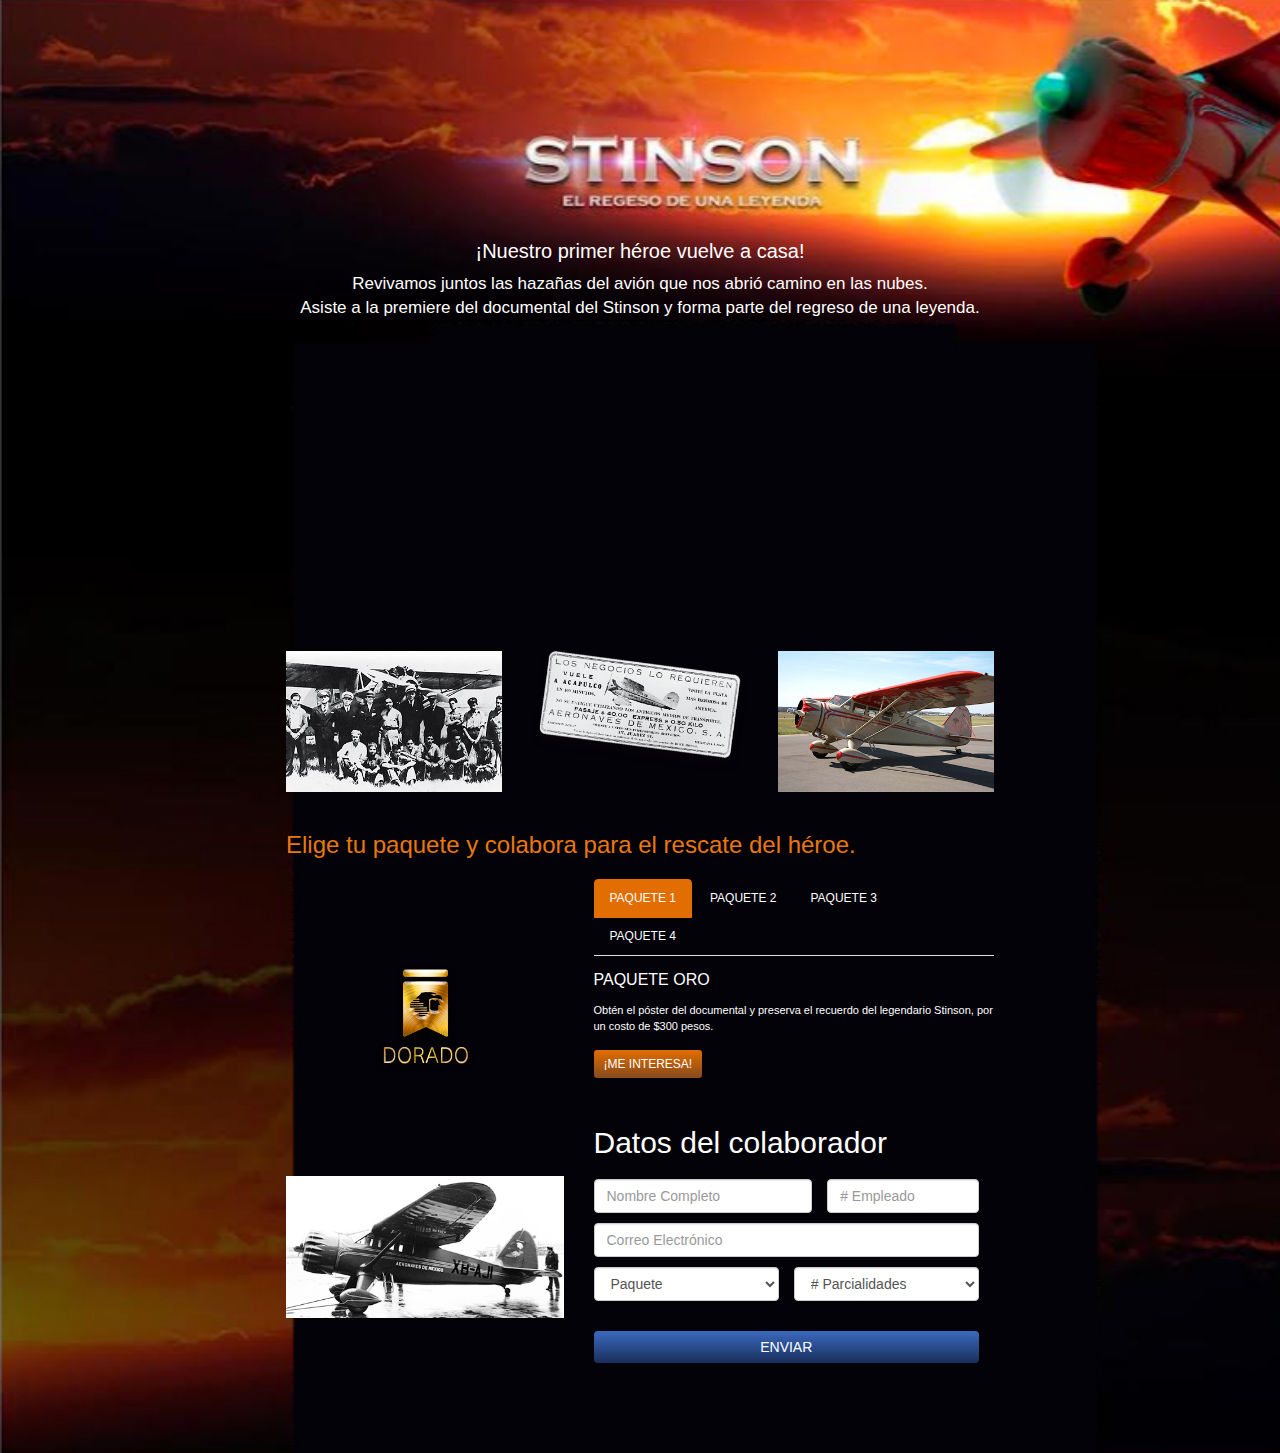
<file: index.html>
<!DOCTYPE html>
<html lang="en">
  <head>
    <meta charset="utf-8">
    <meta http-equiv="X-UA-Compatible" content="IE=edge">
    <meta name="viewport" content="width=device-width, initial-scale=1">
    <!-- The above 3 meta tags *must* come first in the head; any other head content must come *after* these tags -->
    <title>STINSON | El regreso de una leyenda</title>

    <!-- Bootstrap -->
    <link href="assets/css/bootstrap.min.css" rel="stylesheet">
    <link href="assets/css/style.css" rel="stylesheet">
    <!-- HTML5 shim and Respond.js for IE8 support of HTML5 elements and media queries -->
    <!-- WARNING: Respond.js doesn't work if you view the page via file:// -->
    <!--[if lt IE 9]>
      <script src="https://oss.maxcdn.com/html5shiv/3.7.2/html5shiv.min.js"></script>
      <script src="https://oss.maxcdn.com/respond/1.4.2/respond.min.js"></script>
    <![endif]-->
  </head>
  <body>
    <div class="stinsonBg">
		<!-- <a href="#">STINSON</a> -->
		<section class="stinsonInner">
			<div class="container">
				<div class="row">
					<div class="col-xs-12">
						<h1>¡Nuestro primer héroe vuelve a casa!</h1><p class="parrGnrl">Revivamos juntos las hazañas del avión que nos abrió camino en las nubes. <br>Asiste a la premiere del documental del Stinson y forma parte del regreso de una leyenda.</p>
					</div>
					<div class="col-xs-12">
						<iframe width="100%" height="315" src="https://www.youtube.com/embed/UynebNZiVQA?rel=0&amp;fs=0&amp;showinfo=0" frameborder="0" allowfullscreen></iframe>
					</div>
					<div class="col-xs-4">
						<img class="imgResponsive" src="assets/img/stinton_img1.jpg">
					</div>
					<div class="col-xs-4">
						<img class="imgResponsive" src="assets/img/stinton_img2.png">
					</div>
					<div class="col-xs-4">
						<img class="imgResponsive" src="assets/img/stinton_img3.jpg">
					</div>
				</div>
				<div class="row tabRows">
					<div class="col-xs-12"><h2 class="subttl">Elige tu paquete y colabora para el rescate del héroe.</h2></div>
					<div class="col-xs-12 col-sm-7 col-sm-offset-5 text-left tabSquare">
					  <ul class="nav nav-tabs" role="tablist">
					    <li role="presentation" class="active"><a href="#pkg1" aria-controls="pkg1" role="tab" data-toggle="tab">PAQUETE 1</a></li>
					    <li role="presentation"><a href="#pkg2" aria-controls="pkg2" role="tab" data-toggle="tab">PAQUETE 2</a></li>
					    <li role="presentation"><a href="#pkg3" aria-controls="pkg3" role="tab" data-toggle="tab">PAQUETE 3</a></li>
					    <li role="presentation"><a href="#pkg4" aria-controls="pkg4" role="tab" data-toggle="tab">PAQUETE 4</a></li>
					  </ul>
					</div>
					<div class="tab-content">
					    <div role="tabpanel" class="tab-pane active" id="pkg1">
					    	<div class="col-xs-12 col-sm-5">
					    		<img class="imgPkgTab" src="assets/img/stinton_paquete1.png">
					    	</div>
					    	<div class="col-xs-12 col-sm-7 tabSquare text-left">
					    	<h3>Paquete Oro</h3>
					    	<p>Obtén el póster del documental y preserva el recuerdo del legendario Stinson, por un costo de $300 pesos.</p>
					    	<a href="#" class="btn btn-primary btn-sm">¡ME INTERESA!</a>
					    	</div>
					    </div>
					    <div role="tabpanel" class="tab-pane" id="pkg2">
					    	<div class="col-xs-12 col-sm-5">
					    		<img class="imgPkgTab" src="assets/img/stinton_paquete2.png">
					    	</div>
					    	<div class="col-xs-12 col-sm-7 tabSquare text-left">
						    	<h3>Paquete Platino</h3>
						    	<p>Disfruta de una premiere única e histórica en nuestro hangár con el paquete platino. Disfruta antes que nadie del documental y lleva contigo el póster de la producción por un costo de $400 pesos.</p>
						    	<a href="#" class="btn btn-primary btn-sm">¡ME INTERESA!</a>
					    	</div>
					    </div>
					    <div role="tabpanel" class="tab-pane" id="pkg3">
					    	<div class="col-xs-12 col-sm-5">
					    		<img class="imgPkgTab" src="assets/img/stinton_paquete3.png">
					    	</div>
					    	<div class="col-xs-12 col-sm-7 tabSquare text-left">
						    	<h3>Paquete Diamante</h3>
						    	<p>Transforma este evento en algo inolvidable con una foto dentro de la leyenda de la aviación mexicana. Adquiere este paquete por $500 pesos y asiste a la premiere en el hangár, obtén el póster del documental y tómate una fotografía con el Stinson.</p>
						    	<a href="#" class="btn btn-primary btn-sm">¡ME INTERESA!</a>
					    	</div>
					    </div>
					    <div role="tabpanel" class="tab-pane" id="pkg4">
					    	<div class="col-xs-12 col-sm-5">
					    		<img class="imgPkgTab" src="assets/img/stinton_paquete4.png">
					    	</div>
					    	<div class="col-xs-12 col-sm-7 tabSquare text-left">
						    	<h3>Paquete VIP</h3>
						    	<p>Directores, subdirectores y pilotos, disfrutarán de la premiere en el hangár, el póster del evento y una fotografía dentro del Stinson con una celebridad, por una aportación de $1000.</p>
						    	<a href="#" class="btn btn-primary btn-sm">¡ME INTERESA!</a>
					    	</div>
					    </div>
					</div>
				</div>
				<div class="row">
					<div class="col-xs-12 col-sm-5">
						<img class="imgResponsive imgFormSide" src="assets/img/stinton_img4.jpg">
					</div>
					<div class="col-xs-12 col-sm-7 text-left">
						<h2 style="margin-top:0;">Datos del colaborador</h2>
						<form class="row stinsonForm">
							<div class="inputBox col-sm-7">
							   <label for="inputName" class="sr-only">Nombre Completo</label>
							   <input type="text" class="form-control" id="inputName" placeholder="Nombre Completo">
							</div>
							<div class="inputBox col-sm-5">
							   <label for="inputNumber" class="sr-only">No. Empleado</label>
							   <input type="number" class="form-control" id="inputNumber" placeholder="# Empleado">
							</div>
							<div class="inputBox col-xs-12">
							   <label for="inputEmail" class="sr-only">Correo Electrónico</label>
							   <input type="email" class="form-control" id="inputEmail" placeholder="Correo Electrónico">
							</div>
							<div class="inputBox col-xs-6">
							   <label for="inputPkg" class="sr-only"></label>
							   <select class="form-control" id="inputPkg">
							   	  <option disabled selected>Paquete</option>
								  <option value="Oro">Paquete Oro</option>
								  <option value="Platino">Paquete Platino</option>
								  <option value="Diamante">Paquete Diamante</option>
								  <option value="VIP">Paquete VIP</option>
								</select>
							</div>
							<div class="inputBox col-xs-6">
							   <label for="inputPagos" class="sr-only">Parcialidades</label>
							   <select class="form-control" id="inputPagos">
							   	  <option disabled selected># Parcialidades</option>
								  <option value="">1</option>
								  <option value="">2</option>
								  <option value="">3</option>
								</select>
							</div>
							<div class="col-sm-12 submitForm">
							   <button type="submit" class="btn btn-default">ENVIAR</button>
							</div>
						</form>
					</div>
				</div>
			</div>
		</section>
    </div>

    <!-- jQuery (necessary for Bootstrap's JavaScript plugins) -->
    <script src="https://ajax.googleapis.com/ajax/libs/jquery/1.11.3/jquery.min.js"></script>
    <!-- Include all compiled plugins (below), or include individual files as needed -->
    <script src="js/bootstrap.min.js"></script>
  </body>
</html>
</file>
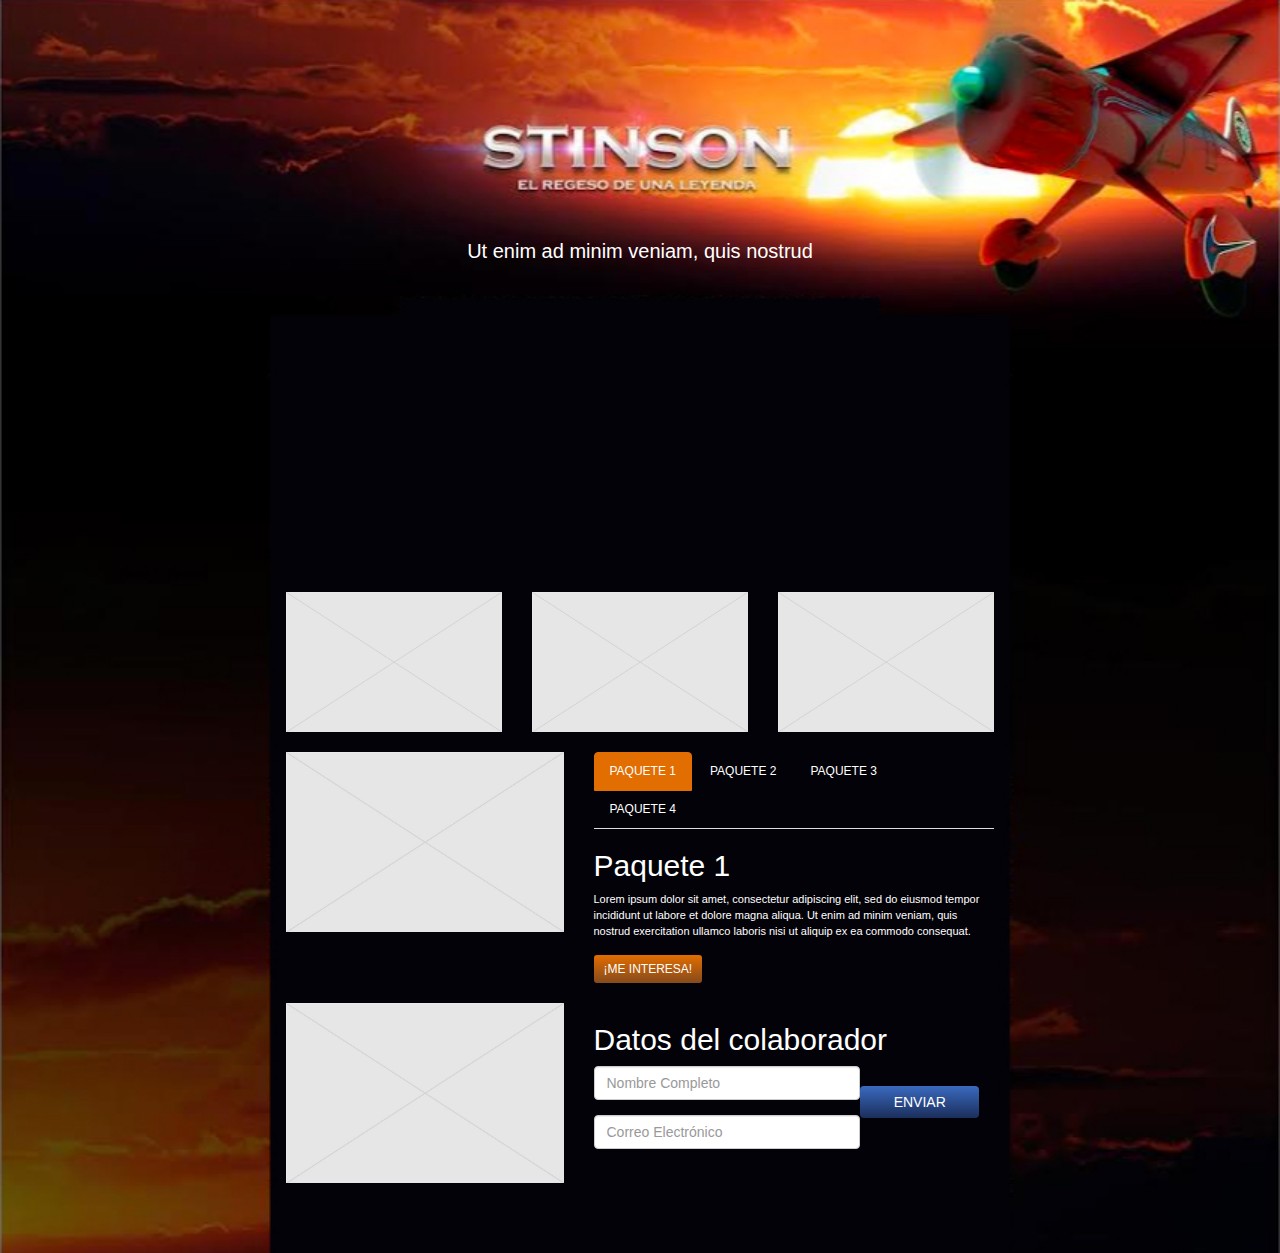
<file: stinson.html>
<!DOCTYPE html>
<html lang="en">
  <head>
    <meta charset="utf-8">
    <meta http-equiv="X-UA-Compatible" content="IE=edge">
    <meta name="viewport" content="width=device-width, initial-scale=1">
    <!-- The above 3 meta tags *must* come first in the head; any other head content must come *after* these tags -->
    <title>STINSON | El regreso de una leyenda</title>

    <!-- Bootstrap -->
    <link href="assets/css/bootstrap.min.css" rel="stylesheet">
    <link href="assets/css/style.css" rel="stylesheet">
    <!-- HTML5 shim and Respond.js for IE8 support of HTML5 elements and media queries -->
    <!-- WARNING: Respond.js doesn't work if you view the page via file:// -->
    <!--[if lt IE 9]>
      <script src="https://oss.maxcdn.com/html5shiv/3.7.2/html5shiv.min.js"></script>
      <script src="https://oss.maxcdn.com/respond/1.4.2/respond.min.js"></script>
    <![endif]-->
  </head>
  <body>
    <div class="stinsonBg">
		<!-- <a href="#">STINSON</a> -->
		<section class="stinsonInner">
			<div class="container">
				<div class="row">
					<div class="col-xs-12">
						<h1>Ut enim ad minim veniam, quis nostrud</h1>
					</div>
					<div class="col-xs-12">
						<iframe width="100%" height="315" src="https://www.youtube.com/embed/UynebNZiVQA" frameborder="0" allowfullscreen></iframe>
					</div>
					<div class="col-xs-4">
						<img src="assets/img/img_ex_sm.jpg" style="width:100%;">
					</div>
					<div class="col-xs-4">
						<img src="assets/img/img_ex_sm.jpg" style="width:100%;">
					</div>
					<div class="col-xs-4">
						<img src="assets/img/img_ex_sm.jpg" style="width:100%;">
					</div>
				</div>
				<div class="row tabRows">
					<div class="col-xs-12 col-sm-5">
						<img src="assets/img/img_ex_sm.jpg" style="width:100%;">
					</div>
					<div class="col-xs-12 col-sm-7 text-left tabSquare">
						  <ul class="nav nav-tabs" role="tablist">
						    <li role="presentation" class="active"><a href="#pkg1" aria-controls="pkg1" role="tab" data-toggle="tab">PAQUETE 1</a></li>
						    <li role="presentation"><a href="#pkg2" aria-controls="pkg2" role="tab" data-toggle="tab">PAQUETE 2</a></li>
						    <li role="presentation"><a href="#pkg3" aria-controls="pkg3" role="tab" data-toggle="tab">PAQUETE 3</a></li>
						    <li role="presentation"><a href="#pkg4" aria-controls="pkg4" role="tab" data-toggle="tab">PAQUETE 4</a></li>
						  </ul>
						  <div class="tab-content">
						    <div role="tabpanel" class="tab-pane active" id="pkg1">
						    	<h2>Paquete 1</h2>
						    	<p>Lorem ipsum dolor sit amet, consectetur adipiscing elit, sed do eiusmod tempor incididunt ut labore et dolore magna aliqua. Ut enim ad minim veniam, quis nostrud exercitation ullamco laboris nisi ut aliquip ex ea commodo consequat. </p>
						    	<a href="#" class="btn btn-primary btn-sm">¡ME INTERESA!</a>
						    </div>
						    <div role="tabpanel" class="tab-pane" id="pkg2">
						    	<h2>Paquete 2</h2>
						    	<p>Lorem ipsum dolor sit amet, consectetur adipiscing elit, sed do eiusmod tempor incididunt ut labore et dolore magna aliqua. Ut enim ad minim veniam, quis nostrud exercitation ullamco laboris nisi ut aliquip ex ea commodo consequat. </p>
						    	<a href="#" class="btn btn-primary btn-sm">¡ME INTERESA!</a>
						    </div>
						    <div role="tabpanel" class="tab-pane" id="pkg3">
						    	<h2>Paquete 3</h2>
						    	<p>Lorem ipsum dolor sit amet, consectetur adipiscing elit, sed do eiusmod tempor incididunt ut labore et dolore magna aliqua. Ut enim ad minim veniam, quis nostrud exercitation ullamco laboris nisi ut aliquip ex ea commodo consequat. </p>
						    	<a href="#" class="btn btn-primary btn-sm">¡ME INTERESA!</a>
						    </div>
						    <div role="tabpanel" class="tab-pane" id="pkg4">
						    	<h2>Paquete 4</h2>
						    	<p>Lorem ipsum dolor sit amet, consectetur adipiscing elit, sed do eiusmod tempor incididunt ut labore et dolore magna aliqua. Ut enim ad minim veniam, quis nostrud exercitation ullamco laboris nisi ut aliquip ex ea commodo consequat. </p>
						    	<a href="#" class="btn btn-primary btn-sm">¡ME INTERESA!</a>
						    </div>
						  </div>
					</div>
				</div>
				<div class="row">
					<div class="col-xs-12 col-sm-5">
						<img src="assets/img/img_ex_sm.jpg" style="width:100%;">
					</div>
					<div class="col-xs-12 col-sm-7 text-left">
						<h2>Datos del colaborador</h2>
						<form class="form-horizontal">
							<div class="col-sm-8">
							  <div class="form-group">
							    <label for="inputName" class="sr-only">Nombre Completo</label>
							      <input type="text" class="form-control" id="inputName" placeholder="Nombre Completo">
							  </div>
							  <div class="form-group">
							    <label for="inputEmail" class="sr-only">Correo Electrónico</label>
							      <input type="email" class="form-control" id="inputEmail" placeholder="Correo Electrónico">
							  </div>
							 </div>
							  <div class="col-sm-4 submitForm">
							     <button type="submit" class="btn btn-default">ENVIAR</button>
							  </div>
						</form>
					</div>
				</div>
			</div>
		</section>
    </div>

    <!-- jQuery (necessary for Bootstrap's JavaScript plugins) -->
    <script src="https://ajax.googleapis.com/ajax/libs/jquery/1.11.3/jquery.min.js"></script>
    <!-- Include all compiled plugins (below), or include individual files as needed -->
    <script src="js/bootstrap.min.js"></script>
  </body>
</html>
</file>
<file: assets/css/style.css>
/* line 12, ../compass/sass/style.scss */
.stinsonBg {
  background: url("../img/bg.jpg") no-repeat;
  background-size: cover;
  padding: 200px 0 50px;
  color: #fff;
}
/* line 17, ../compass/sass/style.scss */
.stinsonBg h1 {
  color: #fff;
  font-size: 20px;
}
/* line 21, ../compass/sass/style.scss */
.stinsonBg .parrGnrl {
  font-weight: 100;
  font-size: 17px;
}
/* line 25, ../compass/sass/style.scss */
.stinsonBg h3 {
  margin: 15px 0;
  font-size: 16px;
  text-transform: uppercase;
}
/* line 30, ../compass/sass/style.scss */
.stinsonBg .subttl {
  font-size: 24px;
  text-align: left;
  margin-bottom: 20px;
  color: #EA770C;
}
/* line 36, ../compass/sass/style.scss */
.stinsonBg .imgResponsive {
  width: 100%;
}
/* line 37, ../compass/sass/style.scss */
.stinsonBg .imgPkgTab {
  max-height: 170px;
}
@media (min-width: 768px) {
  /* line 37, ../compass/sass/style.scss */
  .stinsonBg .imgPkgTab {
    margin-top: -20px;
  }
}
/* line 43, ../compass/sass/style.scss */
.stinsonBg .stinsonInner {
  text-align: center;
}
/* line 45, ../compass/sass/style.scss */
.stinsonBg .stinsonInner .container {
  max-width: 768px;
}
/* line 49, ../compass/sass/style.scss */
.stinsonBg .row {
  margin: 20px 0;
}
@media (max-width: 767px) {
  /* line 52, ../compass/sass/style.scss */
  .stinsonBg .tabSquare {
    margin-top: 15px;
  }
}
/* line 58, ../compass/sass/style.scss */
.stinsonBg .nav-tabs > li > a {
  color: #fff;
  font-size: 12px;
}
@media (max-width: 991px) {
  /* line 58, ../compass/sass/style.scss */
  .stinsonBg .nav-tabs > li > a {
    font-size: 13px;
    padding: 10px;
  }
}
/* line 65, ../compass/sass/style.scss */
.stinsonBg .nav-tabs > li > a:hover, .stinsonBg .nav-tabs > li > a:focus {
  color: #ffffff;
  background-color: #B55700;
  border: 1px solid #B55700;
}
/* line 71, ../compass/sass/style.scss */
.stinsonBg .nav-tabs > li.active > a {
  background-color: #E26D00;
  border: 1px solid #E26D00;
}
/* line 74, ../compass/sass/style.scss */
.stinsonBg .nav-tabs > li.active > a:focus, .stinsonBg .nav-tabs > li.active > a:hover {
  background-color: #E26D00;
  border: 1px solid #E26D00;
}
/* line 81, ../compass/sass/style.scss */
.stinsonBg .tab-content p {
  margin: 0 0 15px;
  font-size: 11px;
  font-weight: 200;
}
/* line 86, ../compass/sass/style.scss */
.stinsonBg .tab-content a {
  background: #E26D00;
  /* Old browsers */
  background: -moz-linear-gradient(top, #E26D00 0%, #864A1C 100%);
  /* FF3.6+ */
  background: -webkit-gradient(linear, left top, left bottom, color-stop(0%, #E26D00), color-stop(100%, #864A1C));
  /* Chrome,Safari4+ */
  background: -webkit-linear-gradient(top, #E26D00 0%, #864A1C 100%);
  /* Chrome10+,Safari5.1+ */
  background: -o-linear-gradient(top, #E26D00 0%, #864A1C 100%);
  /* Opera 11.10+ */
  background: -ms-linear-gradient(top, #E26D00 0%, #864A1C 100%);
  /* IE10+ */
  background: linear-gradient(to bottom, #e26d00 0%, #864a1c 100%);
  /* W3C */
  filter: progid:DXImageTransform.Microsoft.gradient( startColorstr='#ffffff', endColorstr='#000000',GradientType=0 );
  /* IE6-9 */
  border: none;
}
/* line 89, ../compass/sass/style.scss */
.stinsonBg .tab-content a:focus, .stinsonBg .tab-content a:hover {
  background: #C65900;
  /* Old browsers */
  background: -moz-linear-gradient(top, #C65900 0%, #5E3315 100%);
  /* FF3.6+ */
  background: -webkit-gradient(linear, left top, left bottom, color-stop(0%, #C65900), color-stop(100%, #5E3315));
  /* Chrome,Safari4+ */
  background: -webkit-linear-gradient(top, #C65900 0%, #5E3315 100%);
  /* Chrome10+,Safari5.1+ */
  background: -o-linear-gradient(top, #C65900 0%, #5E3315 100%);
  /* Opera 11.10+ */
  background: -ms-linear-gradient(top, #C65900 0%, #5E3315 100%);
  /* IE10+ */
  background: linear-gradient(to bottom, #c65900 0%, #5e3315 100%);
  /* W3C */
  filter: progid:DXImageTransform.Microsoft.gradient( startColorstr='#ffffff', endColorstr='#000000',GradientType=0 );
  /* IE6-9 */
}
/* line 95, ../compass/sass/style.scss */
.stinsonBg form .inputBox {
    margin-bottom: 10px;
    padding-left: 0;
}
/* line 99, ../compass/sass/style.scss */
.stinsonBg form .submitForm {
  margin-top: 20px;
  padding-left: 0;
}
/* line 104, ../compass/sass/style.scss */
.stinsonBg form .submitForm button {
  width: 100%;
  background: #3A6ABF;
  /* Old browsers */
  background: -moz-linear-gradient(top, #3A6ABF 0%, #1B2E5B 100%);
  /* FF3.6+ */
  background: -webkit-gradient(linear, left top, left bottom, color-stop(0%, #3A6ABF), color-stop(100%, #1B2E5B));
  /* Chrome,Safari4+ */
  background: -webkit-linear-gradient(top, #3A6ABF 0%, #1B2E5B 100%);
  /* Chrome10+,Safari5.1+ */
  background: -o-linear-gradient(top, #3A6ABF 0%, #1B2E5B 100%);
  /* Opera 11.10+ */
  background: -ms-linear-gradient(top, #3A6ABF 0%, #1B2E5B 100%);
  /* IE10+ */
  background: linear-gradient(to bottom, #3a6abf 0%, #1b2e5b 100%);
  /* W3C */
  filter: progid:DXImageTransform.Microsoft.gradient( startColorstr='#ffffff', endColorstr='#000000',GradientType=0 );
  /* IE6-9 */
  border: none;
  color: #ffffff;
}
@media (min-width: 768px) {
  .imgFormSide{
    margin-top: 50px;
  }
}
@media (max-width: 767px) {
  /* line 107, ../compass/sass/style.scss */
  .stinsonBg form .submitForm button {
    max-width: 300px;
    margin: 0 auto;
    display: block;
  }
  .imgFormSide{
    margin-bottom: 20px;
  }
}
</file>
